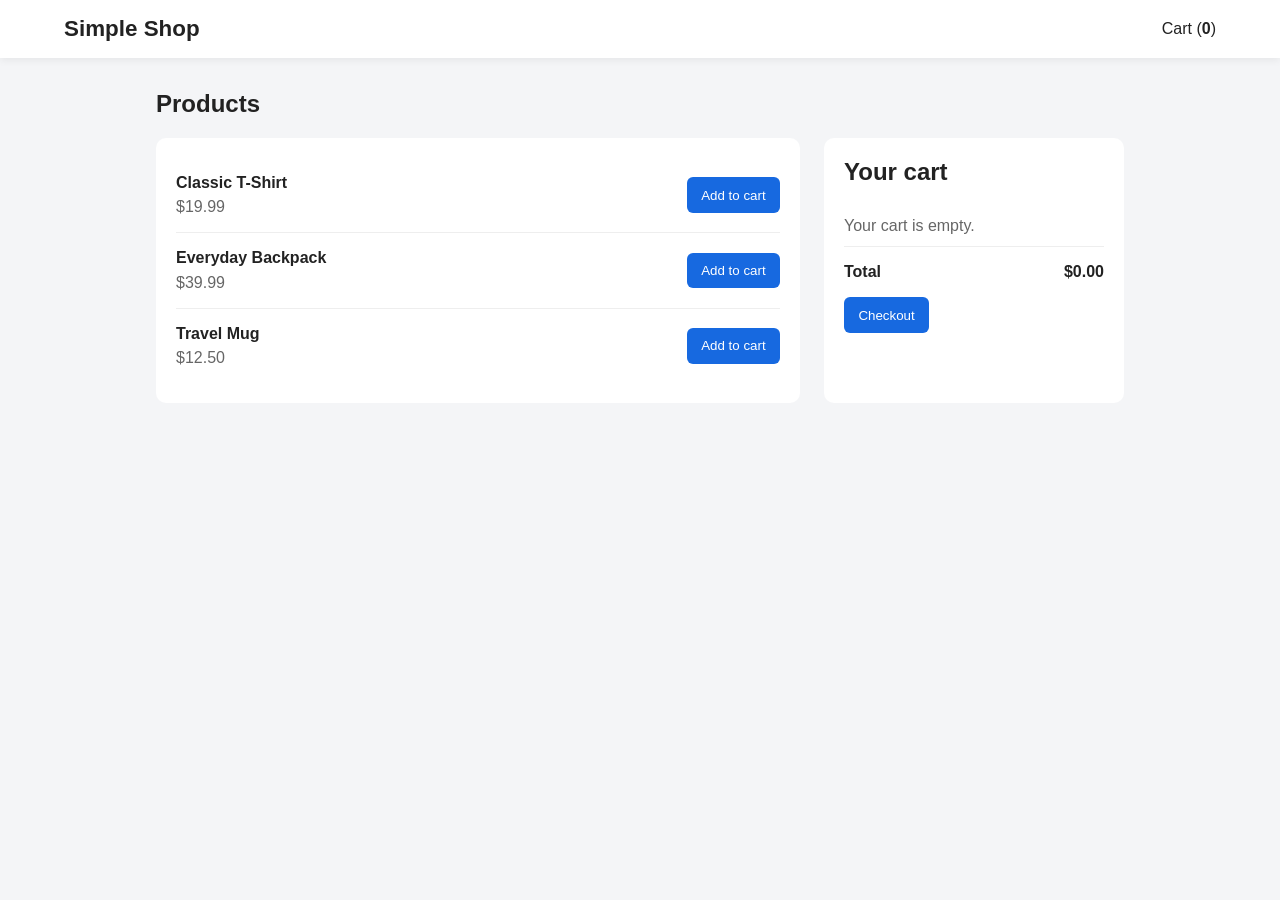
<file: index.html>
<!doctype html>
<html lang="en">
<head>
  <meta charset="utf-8">
  <meta name="viewport" content="width=device-width, initial-scale=1">
  <title>Shopping Cart</title>
  <style>
    * { box-sizing: border-box; }
    body { margin: 0; font-family: Arial, sans-serif; color: #222; background: #f4f5f7; }
    header { display: flex; justify-content: space-between; align-items: center; padding: 1rem 5%; background: #fff; box-shadow: 0 2px 8px #0001; }
    header h1 { margin: 0; font-size: 1.4rem; }
    main { max-width: 1000px; margin: 2rem auto; padding: 0 1rem; }
    .layout { display: grid; grid-template-columns: 1fr 300px; gap: 1.5rem; }
    .products, .cart { padding: 1.25rem; background: #fff; border-radius: 10px; }
    h2 { margin-top: 0; }
    .product { display: flex; justify-content: space-between; align-items: center; gap: 1rem; padding: 1rem 0; border-bottom: 1px solid #eee; }
    .product:last-child { border: 0; }
    .product p { margin: .4rem 0 0; color: #666; }
    button { padding: .65rem .9rem; color: #fff; background: #1769e0; border: 0; border-radius: 6px; cursor: pointer; }
    button:hover { background: #1055b8; }
    #cart-items { list-style: none; margin: 0; padding: 0; }
    #cart-items li { display: flex; justify-content: space-between; gap: .5rem; padding: .7rem 0; border-bottom: 1px solid #eee; }
    #cart-items .empty { color: #666; }
    .total { display: flex; justify-content: space-between; margin: 1rem 0; font-weight: bold; }
    @media (max-width: 650px) { .layout { grid-template-columns: 1fr; } }
  </style>
</head>
<body>
  <header>
    <h1>Simple Shop</h1>
    <span aria-live="polite">Cart (<strong id="cart-count">0</strong>)</span>
  </header>
  <main>
    <h2>Products</h2>
    <div class="layout">
      <section class="products" aria-label="Products">
        <article class="product"><div><strong>Classic T-Shirt</strong><p>$19.99</p></div><button type="button" data-name="Classic T-Shirt" data-price="19.99">Add to cart</button></article>
        <article class="product"><div><strong>Everyday Backpack</strong><p>$39.99</p></div><button type="button" data-name="Everyday Backpack" data-price="39.99">Add to cart</button></article>
        <article class="product"><div><strong>Travel Mug</strong><p>$12.50</p></div><button type="button" data-name="Travel Mug" data-price="12.50">Add to cart</button></article>
      </section>
      <aside class="cart" aria-label="Shopping cart">
        <h2>Your cart</h2>
        <ul id="cart-items"><li class="empty">Your cart is empty.</li></ul>
        <div class="total"><span>Total</span><span id="cart-total">$0.00</span></div>
        <button type="button" id="checkout">Checkout</button>
      </aside>
    </div>
  </main>
  <script>
    const cart = new Map();
    const itemList = document.getElementById('cart-items');

    function updateCart() {
      itemList.replaceChildren();
      let count = 0;
      let total = 0;
      if (cart.size === 0) {
        const empty = document.createElement('li');
        empty.className = 'empty';
        empty.textContent = 'Your cart is empty.';
        itemList.append(empty);
      }
      for (const [name, item] of cart) {
        count += item.quantity;
        total += item.price * item.quantity;
        const row = document.createElement('li');
        row.append(document.createTextNode(`${name} × ${item.quantity}`));
        const price = document.createElement('span');
        price.textContent = `$${(item.price * item.quantity).toFixed(2)}`;
        row.append(price);
        itemList.append(row);
      }
      document.getElementById('cart-count').textContent = count;
      document.getElementById('cart-total').textContent = `$${total.toFixed(2)}`;
    }

    document.querySelectorAll('.product button').forEach(button => {
      button.addEventListener('click', () => {
        const name = button.dataset.name;
        const item = cart.get(name) || { price: Number(button.dataset.price), quantity: 0 };
        item.quantity += 1;
        cart.set(name, item);
        updateCart();
      });
    });

    document.getElementById('checkout').addEventListener('click', () => {
      if (cart.size === 0) {
        alert('Your cart is empty.');
        return;
      }
      alert(`Thanks for shopping! Your total is ${document.getElementById('cart-total').textContent}.`);
      cart.clear();
      updateCart();
    });
  </script>
</body>
</html>
</file>
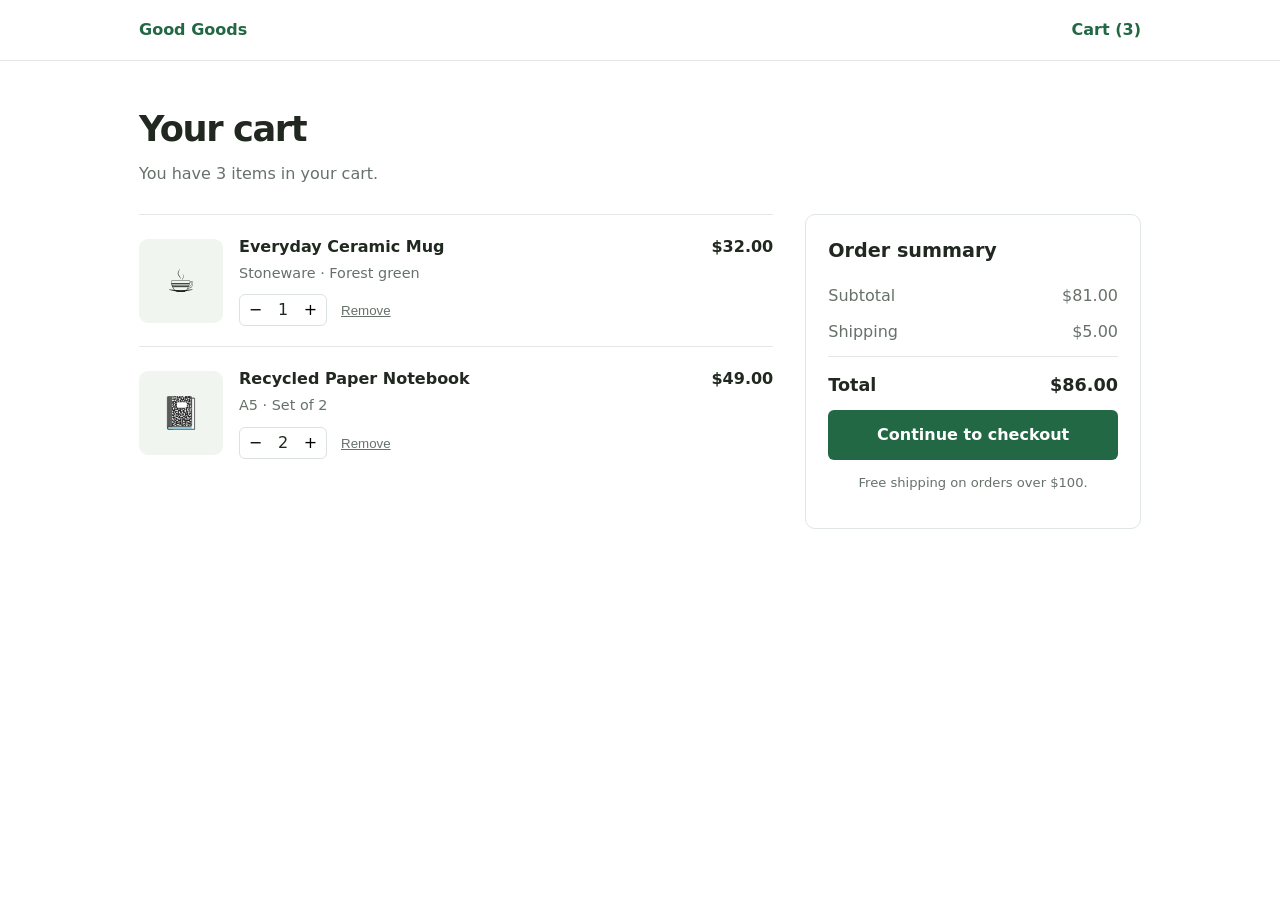
<file: cart.html>
<!DOCTYPE html>
<html lang="en">
<head>
  <meta charset="UTF-8">
  <meta name="viewport" content="width=device-width, initial-scale=1">
  <title>Shopping Cart</title>
  <style>
    * { box-sizing: border-box; }
    body { margin: 0; color: #202820; font: 16px/1.5 system-ui, sans-serif; background: #fff; }
    header { border-bottom: 1px solid #e4e8e4; }
    nav { max-width: 1050px; margin: auto; padding: 18px 24px; display: flex; justify-content: space-between; }
    nav a { color: #236844; text-decoration: none; font-weight: 650; }
    main { max-width: 1050px; margin: 42px auto; padding: 0 24px; }
    h1 { margin: 0; font-size: 2.2rem; letter-spacing: -.04em; }
    .intro { color: #66716a; margin: 6px 0 28px; }
    .grid { display: grid; grid-template-columns: minmax(0, 1.7fr) minmax(260px, .9fr); gap: 32px; align-items: start; }
    .product { display: grid; grid-template-columns: 84px 1fr auto; gap: 16px; align-items: center; padding: 20px 0; border-top: 1px solid #e4e8e4; }
    .photo { width: 84px; height: 84px; border-radius: 9px; background: #f0f5f0; display: grid; place-items: center; font-size: 2rem; }
    h2 { margin: 0 0 4px; font-size: 1rem; }
    .detail { margin: 0 0 10px; color: #66716a; font-size: .9rem; }
    .controls { display: flex; align-items: center; gap: 12px; }
    .qty { display: inline-flex; align-items: center; border: 1px solid #dce2dc; border-radius: 6px; }
    .qty button { width: 31px; height: 30px; border: 0; background: transparent; cursor: pointer; font: inherit; }
    .qty output { min-width: 24px; text-align: center; }
    .remove { padding: 2px; border: 0; background: transparent; color: #66716a; cursor: pointer; text-decoration: underline; }
    .price { align-self: start; font-weight: 700; white-space: nowrap; }
    .summary { padding: 22px; border: 1px solid #e0e6e0; border-radius: 10px; }
    .summary h2 { font-size: 1.2rem; margin-bottom: 18px; }
    .row { display: flex; justify-content: space-between; margin: 12px 0; color: #66716a; }
    .total { padding-top: 15px; border-top: 1px solid #e4e8e4; color: #202820; font-size: 1.1rem; font-weight: 700; }
    .checkout { width: 100%; padding: 13px; border: 0; border-radius: 6px; background: #236844; color: white; font: inherit; font-weight: 650; cursor: pointer; }
    .checkout:hover { background: #194f34; }
    .note { color: #66716a; font-size: .82rem; text-align: center; }
    .empty { padding: 32px 0; color: #66716a; }
    @media (max-width: 680px) { main { margin: 28px auto; } .grid { grid-template-columns: 1fr; gap: 24px; } }
    @media (max-width: 390px) { .product { grid-template-columns: 64px 1fr; gap: 12px; } .photo { width: 64px; height: 64px; } .price { grid-column: 2; } }
  </style>
</head>
<body>
  <header><nav aria-label="Main navigation"><a href="#">Good Goods</a><a href="#cart">Cart (<span id="nav-count">3</span>)</a></nav></header>
  <main id="cart">
    <h1>Your cart</h1>
    <p class="intro" id="message">You have 3 items in your cart.</p>
    <div class="grid">
      <section id="products" aria-label="Cart items">
        <article class="product" data-price="32">
          <div class="photo" aria-hidden="true">☕</div><div><h2>Everyday Ceramic Mug</h2><p class="detail">Stoneware · Forest green</p><div class="controls"><div class="qty"><button type="button" data-step="-1" aria-label="Decrease mug quantity">−</button><output>1</output><button type="button" data-step="1" aria-label="Increase mug quantity">+</button></div><button class="remove" type="button">Remove</button></div></div><div class="price">$<span class="line-total">32.00</span></div>
        </article>
        <article class="product" data-price="24.50">
          <div class="photo" aria-hidden="true">📓</div><div><h2>Recycled Paper Notebook</h2><p class="detail">A5 · Set of 2</p><div class="controls"><div class="qty"><button type="button" data-step="-1" aria-label="Decrease notebook quantity">−</button><output>2</output><button type="button" data-step="1" aria-label="Increase notebook quantity">+</button></div><button class="remove" type="button">Remove</button></div></div><div class="price">$<span class="line-total">49.00</span></div>
        </article>
      </section>
      <aside class="summary" aria-label="Order summary"><h2>Order summary</h2><div class="row"><span>Subtotal</span><span id="subtotal">$81.00</span></div><div class="row"><span>Shipping</span><span id="shipping">$5.00</span></div><div class="row total"><span>Total</span><span id="total">$86.00</span></div><button type="button" class="checkout" id="checkout">Continue to checkout</button><p class="note">Free shipping on orders over $100.</p></aside>
    </div>
  </main>
  <script>
    const products = document.getElementById('products');
    const formatMoney = value => '$' + value.toFixed(2);
    function updateCart() {
      const rows = [...products.querySelectorAll('.product')];
      let count = 0, subtotal = 0;
      rows.forEach(row => {
        const quantity = Number(row.querySelector('output').textContent);
        const line = Number(row.dataset.price) * quantity;
        count += quantity;
        subtotal += line;
        row.querySelector('.line-total').textContent = line.toFixed(2);
      });
      const shipping = subtotal === 0 || subtotal >= 100 ? 0 : 5;
      document.getElementById('nav-count').textContent = count;
      document.getElementById('message').textContent = `You have ${count} item${count === 1 ? '' : 's'} in your cart.`;
      document.getElementById('subtotal').textContent = formatMoney(subtotal);
      document.getElementById('shipping').textContent = shipping ? formatMoney(shipping) : (subtotal ? 'Free' : '$0.00');
      document.getElementById('total').textContent = formatMoney(subtotal + shipping);
      if (!count) products.innerHTML = '<p class="empty">Your cart is empty. Add something you love to get started.</p>';
    }
    products.addEventListener('click', event => {
      const button = event.target.closest('button');
      if (!button) return;
      const row = button.closest('.product');
      if (button.classList.contains('remove')) row.remove();
      else {
        const output = row.querySelector('output');
        const next = Number(output.textContent) + Number(button.dataset.step);
        if (next < 1) return;
        output.textContent = next;
      }
      updateCart();
    });
    document.getElementById('checkout').addEventListener('click', () => {
      if (products.querySelector('.product')) alert('Checkout is ready to connect to your store.');
    });
  </script>
</body>
</html>
</file>
